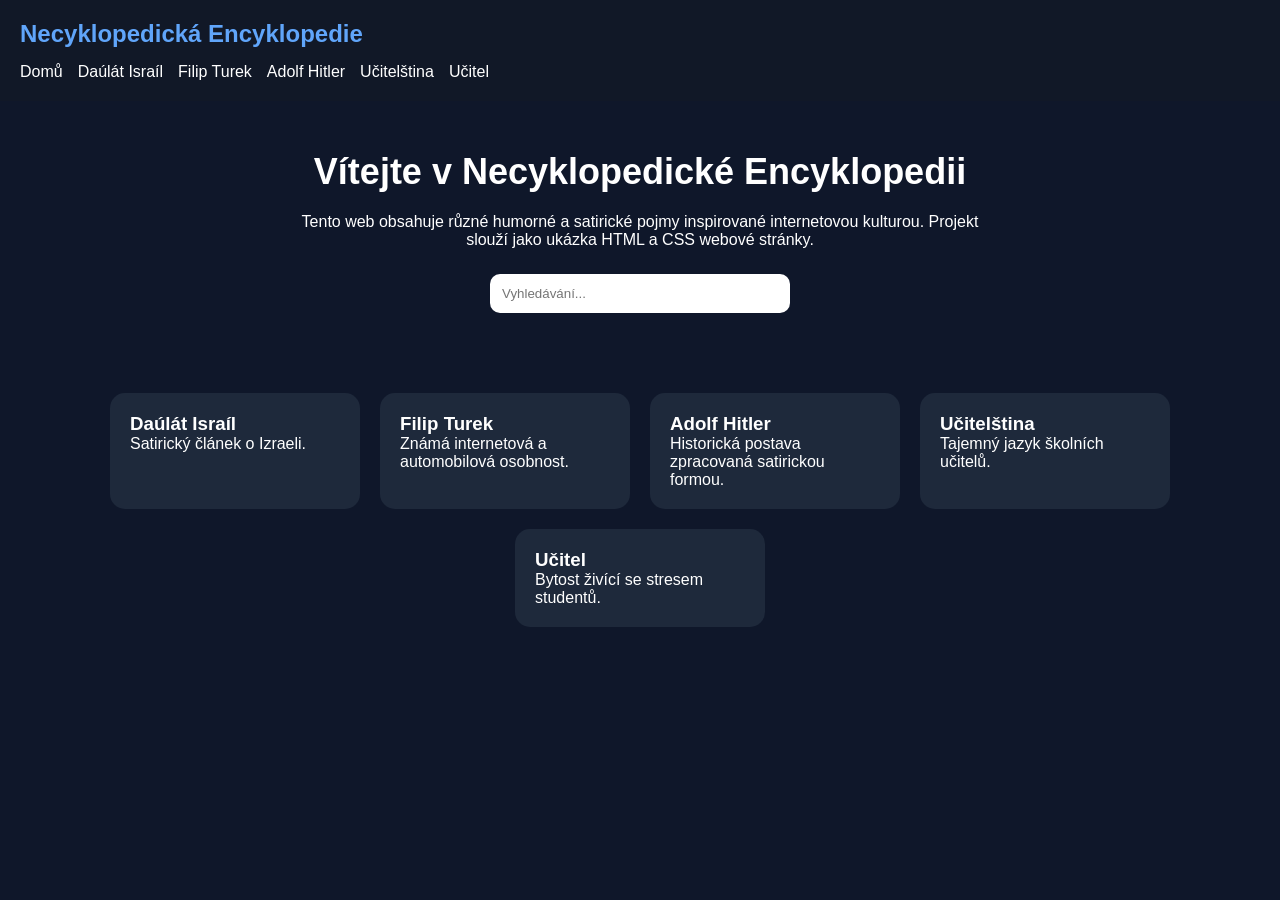
<file: index.html>
<!DOCTYPE html>
<html lang="cs">
<head>
    <meta charset="UTF-8">
    <meta name="viewport" content="width=device-width, initial-scale=1.0">
    <title>Necyklopedická Encyklopedie</title>
    <link rel="stylesheet" href="css/style.css">
</head>
<body>

    <nav>
        <h1>Necyklopedická Encyklopedie</h1>

        <ul>
            <li><a href="index.html">Domů</a></li>
            <li><a href="html/daulat.html">Daúlát Israíl</a></li>
            <li><a href="html/turek.html">Filip Turek</a></li>
            <li><a href="html/hitler.html">Adolf Hitler</a></li>
            <li><a href="html/ucitelstina.html">Učitelština</a></li>
            <li><a href="html/ucitel.html">Učitel</a></li>
        </ul>
    </nav>

    <main>
        <section class="hero">
            <h2>Vítejte v Necyklopedické Encyklopedii</h2>

            <p>
                Tento web obsahuje různé humorné a satirické pojmy inspirované internetovou kulturou.
                Projekt slouží jako ukázka HTML a CSS webové stránky.
            </p>

            <input type="text" placeholder="Vyhledávání...">
        </section>

        <section class="cards">

            <div class="card">
                <h3>Daúlát Israíl</h3>
                <p>Satirický článek o Izraeli.</p>
            </div>

            <div class="card">
                <h3>Filip Turek</h3>
                <p>Známá internetová a automobilová osobnost.</p>
            </div>

            <div class="card">
                <h3>Adolf Hitler</h3>
                <p>Historická postava zpracovaná satirickou formou.</p>
            </div>

            <div class="card">
                <h3>Učitelština</h3>
                <p>Tajemný jazyk školních učitelů.</p>
            </div>

            <div class="card">
                <h3>Učitel</h3>
                <p>Bytost živící se stresem studentů.</p>
            </div>

        </section>
    </main>

</body>
</html>
</file>
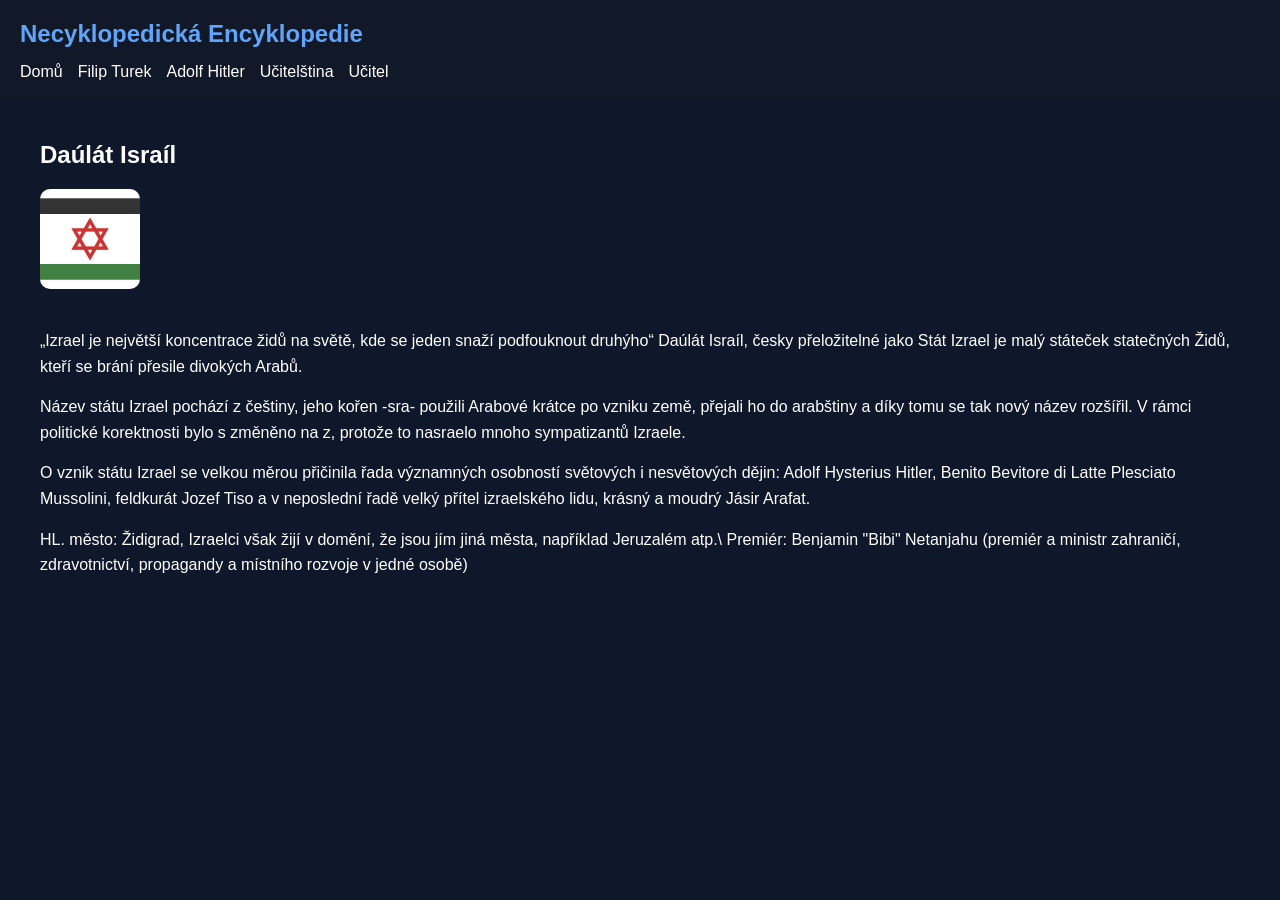
<file: html/daulat.html>
<!DOCTYPE html>
<html lang="cs">
<head>
    <meta charset="UTF-8">
    <title>Daúlát Israíl</title>
    <link rel="stylesheet" href="../css/style.css">
</head>
<body>

<nav>
    <h1>Necyklopedická Encyklopedie</h1>

    <ul>
        <li><a href="../index.html">Domů</a></li>
        <li><a href="turek.html">Filip Turek</a></li>
        <li><a href="hitler.html">Adolf Hitler</a></li>
        <li><a href="ucitelstina.html">Učitelština</a></li>
        <li><a href="ucitel.html">Učitel</a></li>
    </ul>
</nav>

<div class="page">

    <h2>Daúlát Israíl</h2>

    <img src="../img/daulat.png" alt="Daulat">

    <p>
        „Izrael je největší koncentrace židů na světě, kde se jeden snaží podfouknout druhýho“
       Daúlát Israíl, česky přeložitelné jako Stát Izrael je malý státeček statečných Židů, kteří se brání přesile divokých Arabů.
    </p>

    <p>
        Název státu Izrael pochází z češtiny, jeho kořen -sra- použili Arabové krátce po vzniku země, přejali ho do arabštiny a díky 
        tomu se tak nový název rozšířil. V rámci politické korektnosti bylo s změněno na z, protože to nasraelo mnoho sympatizantů Izraele. 
    </p>

    <p>
        O vznik státu Izrael se velkou měrou přičinila řada významných osobností světových i nesvětových dějin: Adolf Hysterius Hitler, Benito 
        Bevitore di Latte Plesciato Mussolini, feldkurát Jozef Tiso a v neposlední řadě velký přítel izraelského lidu, krásný a moudrý Jásir Arafat.
    </p>

    <p>
        HL. město: Židigrad, Izraelci však žijí v domění, že jsou jím jiná města, například Jeruzalém atp.\
        Premiér: Benjamin "Bibi" Netanjahu (premiér a ministr zahraničí, zdravotnictví, propagandy a místního rozvoje v jedné osobě)
    </p>

</div>

</body>
</html>
</file>
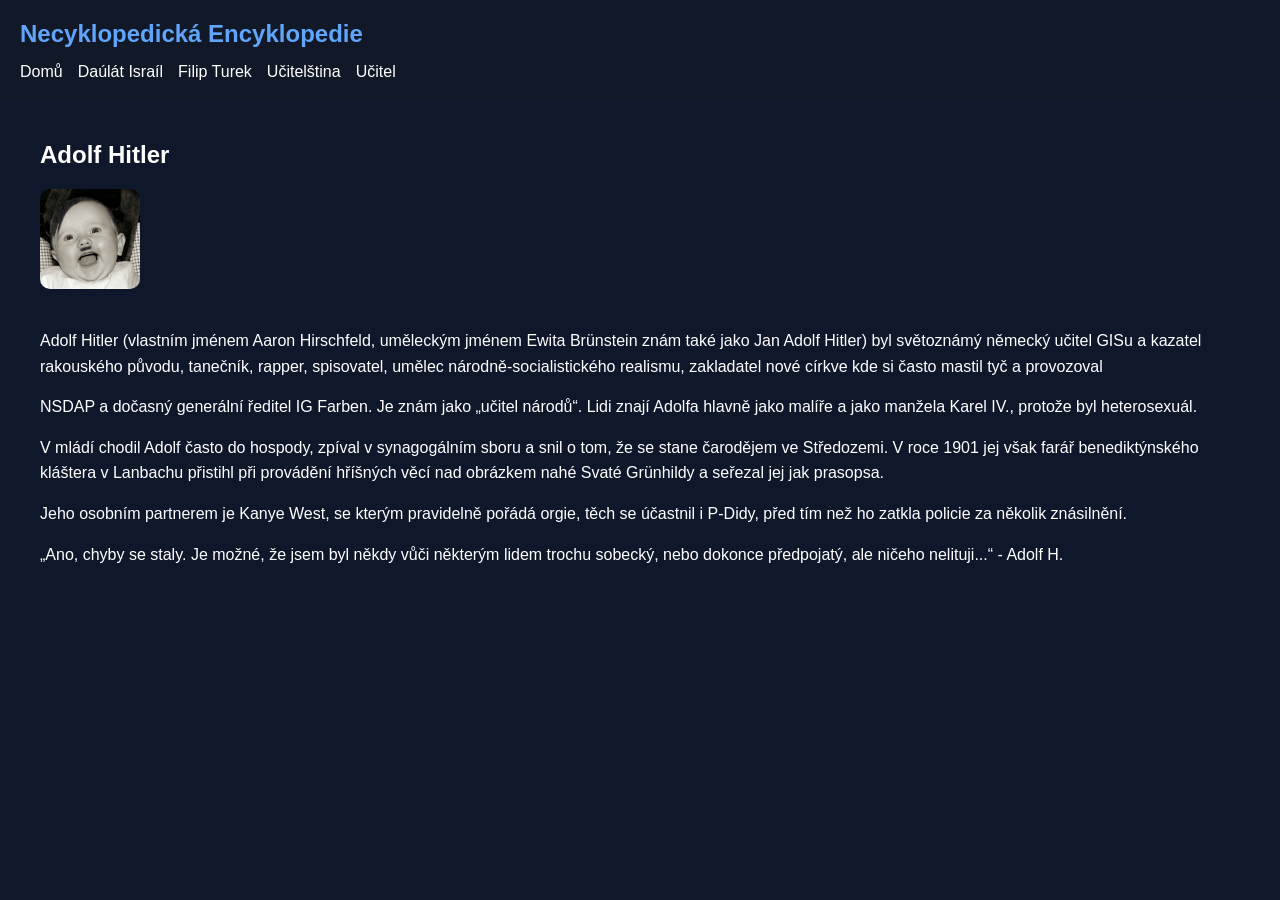
<file: html/hitler.html>
<!DOCTYPE html>
<html lang="cs">
<head>
    <meta charset="UTF-8">
    <title>Adolf Hitler</title>
    <link rel="stylesheet" href="../css/style.css">
</head>
<body>

<nav>
    <h1>Necyklopedická Encyklopedie</h1>

    <ul>
        <li><a href="../index.html">Domů</a></li>
        <li><a href="daulat.html">Daúlát Israíl</a></li>
        <li><a href="turek.html">Filip Turek</a></li>
        <li><a href="ucitelstina.html">Učitelština</a></li>
        <li><a href="ucitel.html">Učitel</a></li>
    </ul>
</nav>

<div class="page">

    <h2>Adolf Hitler</h2>

    <img src="../img/hitler.jpg" alt="Hitler">

    <p>
        Adolf Hitler (vlastním jménem Aaron Hirschfeld, uměleckým jménem Ewita Brünstein znám také jako Jan Adolf Hitler)
      byl světoznámý německý učitel GISu a kazatel rakouského původu, tanečník, rapper, spisovatel, umělec 
      národně-socialistického realismu, zakladatel nové církve kde si často mastil tyč a provozoval
    </p>

    <p>
        NSDAP a dočasný generální ředitel IG Farben. Je znám jako „učitel národů“. 
      Lidi znají Adolfa hlavně jako malíře a jako manžela Karel IV., protože byl heterosexuál.
    </p>

    <p>
        V mládí chodil Adolf často do hospody, zpíval v synagogálním sboru a snil o tom, že se stane čarodějem ve Středozemi. 
      V roce 1901 jej však farář benediktýnského kláštera v Lanbachu přistihl při provádění hříšných věcí nad obrázkem nahé 
      Svaté Grünhildy a seřezal jej jak prasopsa.
    </p>

    <p>
        Jeho osobním partnerem je Kanye West, se kterým pravidelně pořádá orgie, těch se účastnil
      i P-Didy, před tím než ho zatkla policie za několik znásilnění.
    </p>

    <p>
        „Ano, chyby se staly. Je možné, že jsem byl někdy vůči některým lidem trochu sobecký, nebo dokonce předpojatý, ale ničeho nelituji...“
        - Adolf H.
    </p>

</div>

</body>
</html>
</file>
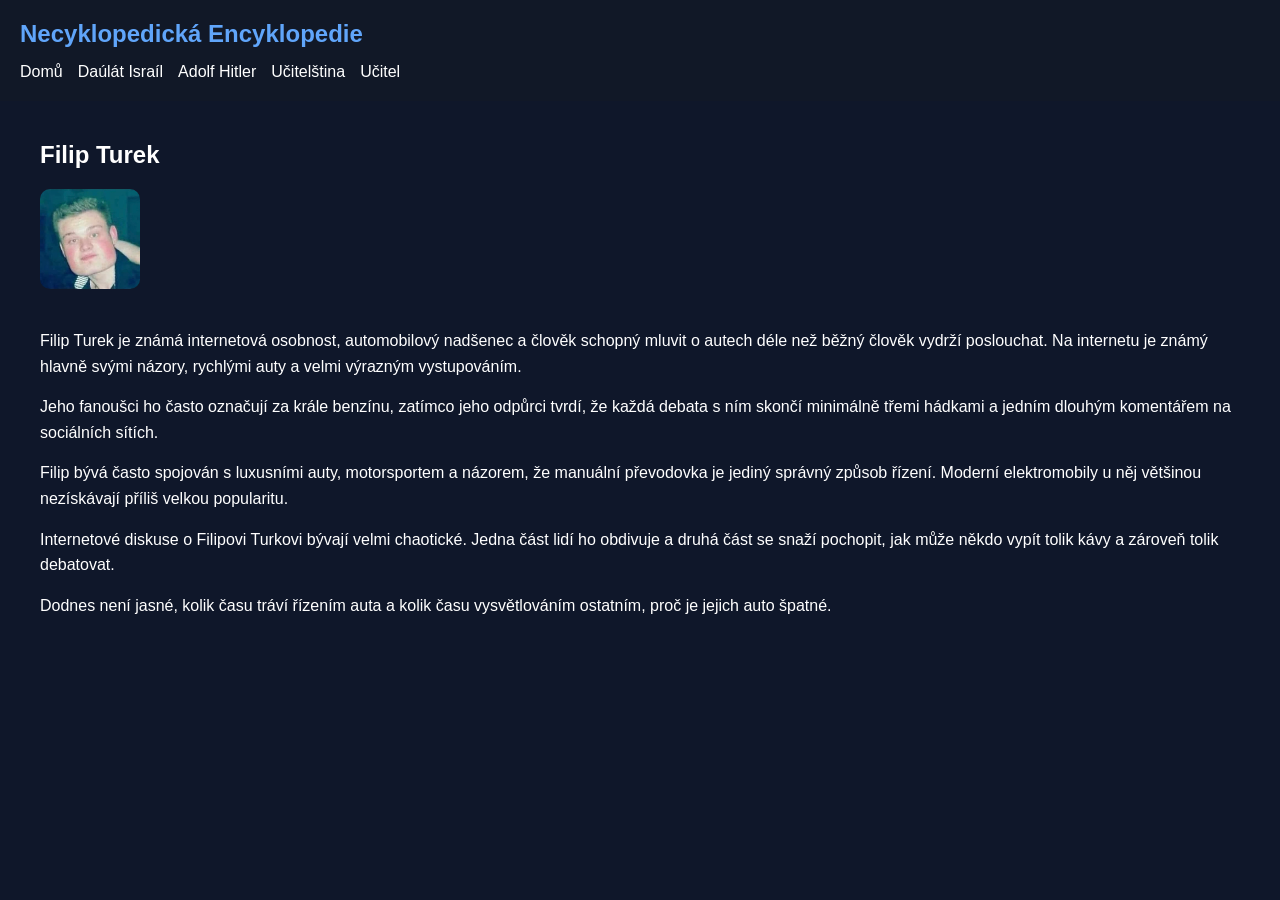
<file: html/turek.html>
<!DOCTYPE html>
<html lang="cs">
<head>
    <meta charset="UTF-8">
    <title>Filip Turek</title>
    <link rel="stylesheet" href="../css/style.css">
</head>
<body>

<nav>
    <h1>Necyklopedická Encyklopedie</h1>

    <ul>
        <li><a href="../index.html">Domů</a></li>
        <li><a href="daulat.html">Daúlát Israíl</a></li>
        <li><a href="hitler.html">Adolf Hitler</a></li>
        <li><a href="ucitelstina.html">Učitelština</a></li>
        <li><a href="ucitel.html">Učitel</a></li>
    </ul>
</nav>

<div class="page">

    <h2>Filip Turek</h2>

    <img src="../img/turek.jpg" alt="Filip Turek">

    <p>
        Filip Turek je známá internetová osobnost, automobilový nadšenec
        a člověk schopný mluvit o autech déle než běžný člověk vydrží poslouchat.
        Na internetu je známý hlavně svými názory, rychlými auty
        a velmi výrazným vystupováním.
    </p>

    <p>
        Jeho fanoušci ho často označují za krále benzínu, zatímco jeho odpůrci
        tvrdí, že každá debata s ním skončí minimálně třemi hádkami
        a jedním dlouhým komentářem na sociálních sítích.
    </p>

    <p>
        Filip bývá často spojován s luxusními auty, motorsportem
        a názorem, že manuální převodovka je jediný správný způsob řízení.
        Moderní elektromobily u něj většinou nezískávají příliš velkou popularitu.
    </p>

    <p>
        Internetové diskuse o Filipovi Turkovi bývají velmi chaotické.
        Jedna část lidí ho obdivuje a druhá část se snaží pochopit,
        jak může někdo vypít tolik kávy a zároveň tolik debatovat.
    </p>

    <p>
        Dodnes není jasné, kolik času tráví řízením auta
        a kolik času vysvětlováním ostatním, proč je jejich auto špatné.
    </p>

</div>

</body>
</html>
</file>
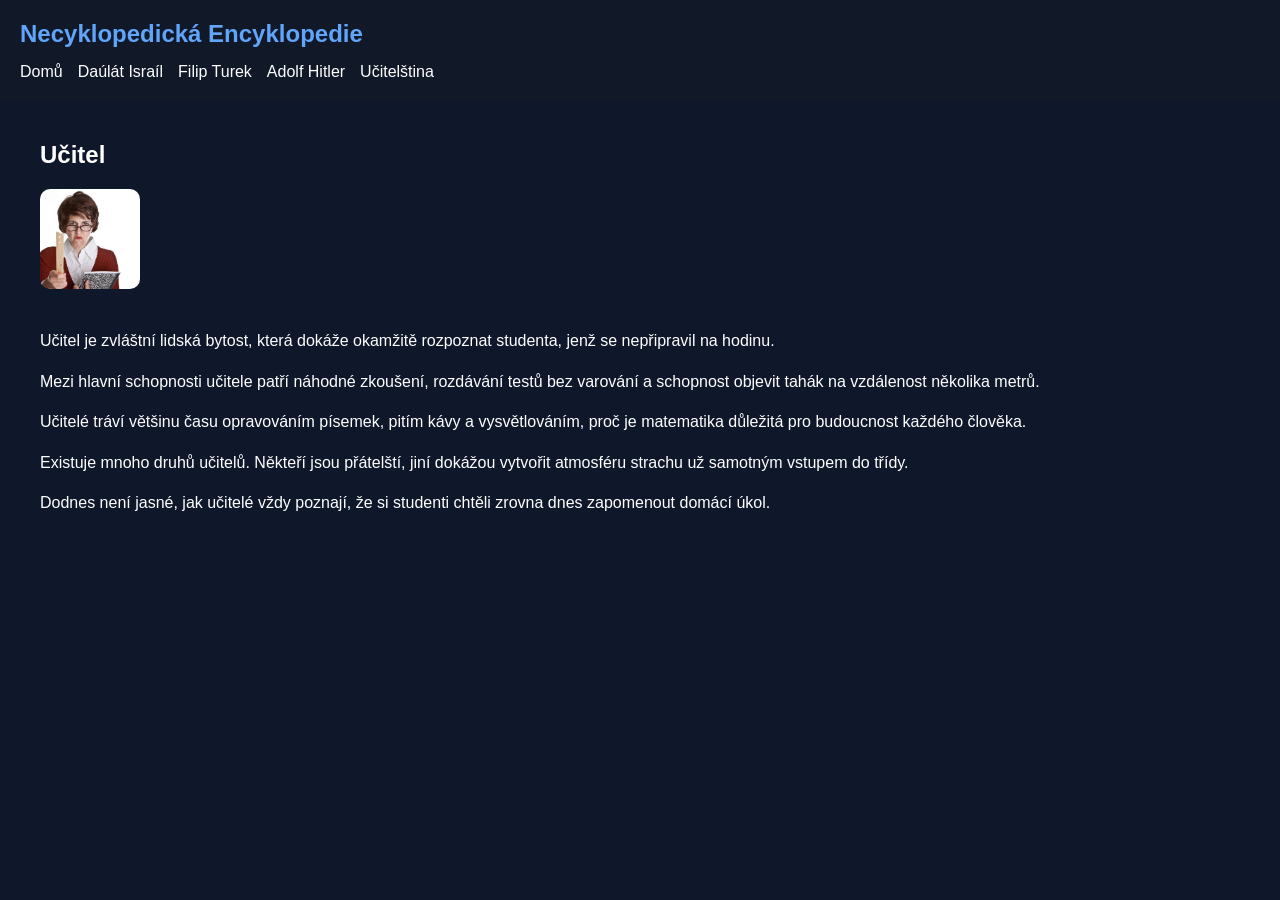
<file: html/ucitel.html>
<!DOCTYPE html>
<html lang="cs">
<head>
    <meta charset="UTF-8">
    <title>Učitel</title>
    <link rel="stylesheet" href="../css/style.css">
</head>
<body>

<nav>
    <h1>Necyklopedická Encyklopedie</h1>

    <ul>
        <li><a href="../index.html">Domů</a></li>
        <li><a href="daulat.html">Daúlát Israíl</a></li>
        <li><a href="turek.html">Filip Turek</a></li>
        <li><a href="hitler.html">Adolf Hitler</a></li>
        <li><a href="ucitelstina.html">Učitelština</a></li>
    </ul>
</nav>

<div class="page">

    <h2>Učitel</h2>

    <img src="../img/ucitel.jpg" alt="Učitel">

    <p>
        Učitel je zvláštní lidská bytost,
        která dokáže okamžitě rozpoznat studenta,
        jenž se nepřipravil na hodinu.
    </p>

    <p>
        Mezi hlavní schopnosti učitele patří náhodné zkoušení,
        rozdávání testů bez varování
        a schopnost objevit tahák na vzdálenost několika metrů.
    </p>

    <p>
        Učitelé tráví většinu času opravováním písemek,
        pitím kávy a vysvětlováním,
        proč je matematika důležitá pro budoucnost každého člověka.
    </p>

    <p>
        Existuje mnoho druhů učitelů.
        Někteří jsou přátelští,
        jiní dokážou vytvořit atmosféru strachu už samotným vstupem do třídy.
    </p>

    <p>
        Dodnes není jasné,
        jak učitelé vždy poznají,
        že si studenti chtěli zrovna dnes zapomenout domácí úkol.
    </p>

</div>

</body>
</html>
</file>
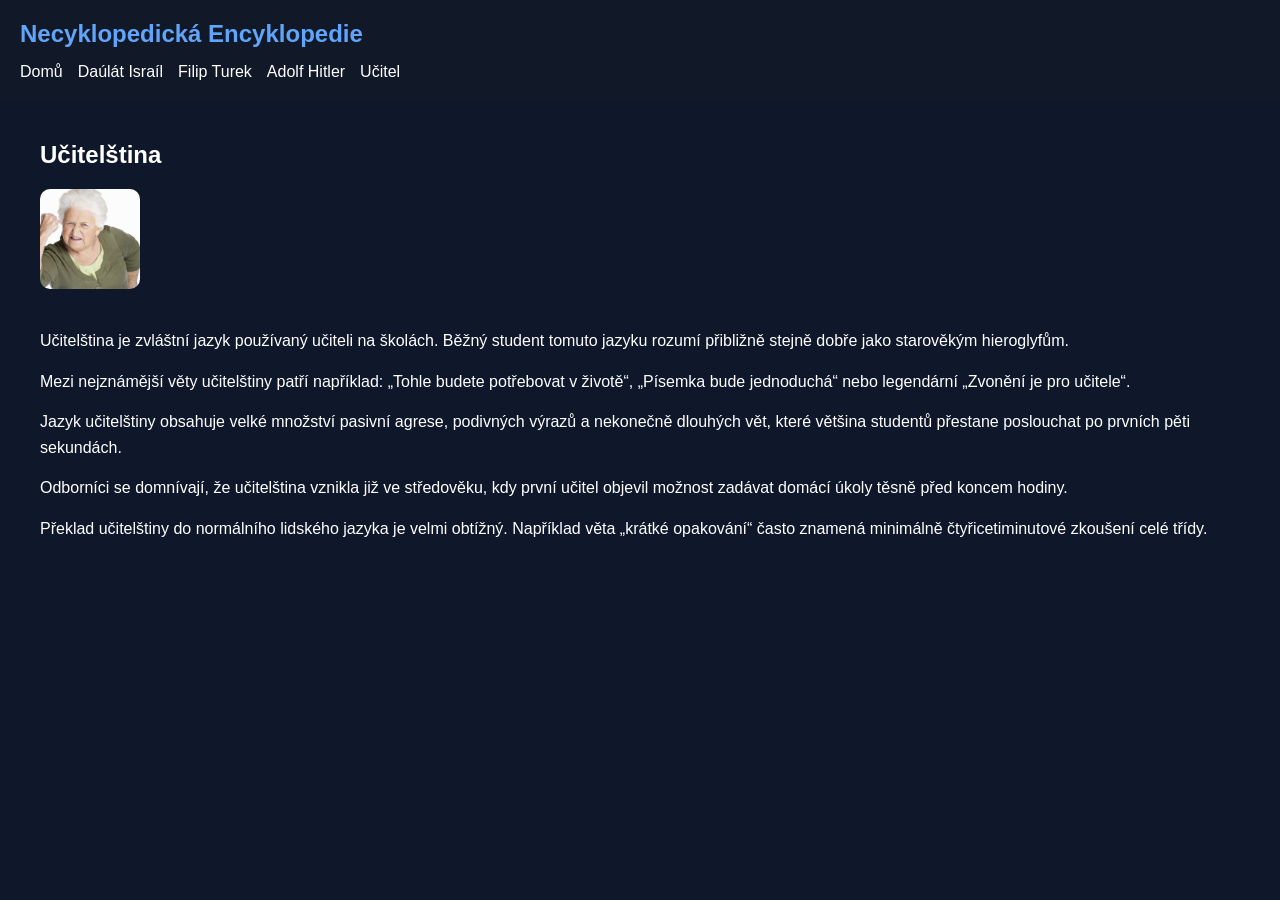
<file: html/ucitelstina.html>
<!DOCTYPE html>
<html lang="cs">
<head>
    <meta charset="UTF-8">
    <title>Učitelština</title>
    <link rel="stylesheet" href="../css/style.css">
</head>
<body>

<nav>
    <h1>Necyklopedická Encyklopedie</h1>

    <ul>
        <li><a href="../index.html">Domů</a></li>
        <li><a href="daulat.html">Daúlát Israíl</a></li>
        <li><a href="turek.html">Filip Turek</a></li>
        <li><a href="hitler.html">Adolf Hitler</a></li>
        <li><a href="ucitel.html">Učitel</a></li>
    </ul>
</nav>

<div class="page">

    <h2>Učitelština</h2>

    <img src="../img/ucitelstina.jpg" alt="Učitelština">

    <p>
        Učitelština je zvláštní jazyk používaný učiteli na školách.
        Běžný student tomuto jazyku rozumí přibližně stejně dobře
        jako starověkým hieroglyfům.
    </p>

    <p>
        Mezi nejznámější věty učitelštiny patří například:
        „Tohle budete potřebovat v životě“,
        „Písemka bude jednoduchá“
        nebo legendární „Zvonění je pro učitele“.
    </p>

    <p>
        Jazyk učitelštiny obsahuje velké množství pasivní agrese,
        podivných výrazů a nekonečně dlouhých vět,
        které většina studentů přestane poslouchat po prvních pěti sekundách.
    </p>

    <p>
        Odborníci se domnívají, že učitelština vznikla již ve středověku,
        kdy první učitel objevil možnost zadávat domácí úkoly
        těsně před koncem hodiny.
    </p>

    <p>
        Překlad učitelštiny do normálního lidského jazyka je velmi obtížný.
        Například věta „krátké opakování“ často znamená minimálně
        čtyřicetiminutové zkoušení celé třídy.
    </p>

</div>

</body>
</html>
</file>
<file: css/style.css>
*{
    margin: 0;
    padding: 0;
    box-sizing: border-box;
    font-family: Arial, Helvetica, sans-serif;
}

body{
    background-color: #0f172a;
    color: white;
}

nav{
    background-color: #111827;
    padding: 20px;
}

nav h1{
    margin-bottom: 15px;
    color: #60a5fa;
}

nav ul{
    display: flex;
    gap: 15px;
    list-style: none;
    flex-wrap: wrap;
}

nav a{
    text-decoration: none;
    color: white;
    transition: 0.3s;
}

nav a:hover{
    color: #60a5fa;
}

.hero{
    text-align: center;
    padding: 50px 20px;
}

.hero h2{
    margin-bottom: 20px;
    font-size: 36px;
}

.hero p{
    max-width: 700px;
    margin: auto;
    margin-bottom: 25px;
}

.hero input{
    padding: 12px;
    width: 300px;
    border: none;
    border-radius: 10px;
}

.cards{
    display: flex;
    flex-wrap: wrap;
    justify-content: center;
    gap: 20px;
    padding: 30px;
}

.card{
    background-color: #1e293b;
    padding: 20px;
    border-radius: 15px;
    width: 250px;
    transition: 0.3s;
}

.card:hover{
    transform: scale(1.05);
}

.page{
    padding: 40px;
}

.page img{
    width: 100px;
    height: 100px;
    object-fit: cover;
    margin: 20px 0;
    border-radius: 10px;
}

.page p{
    margin-top: 15px;
    line-height: 1.6;
}
</file>
